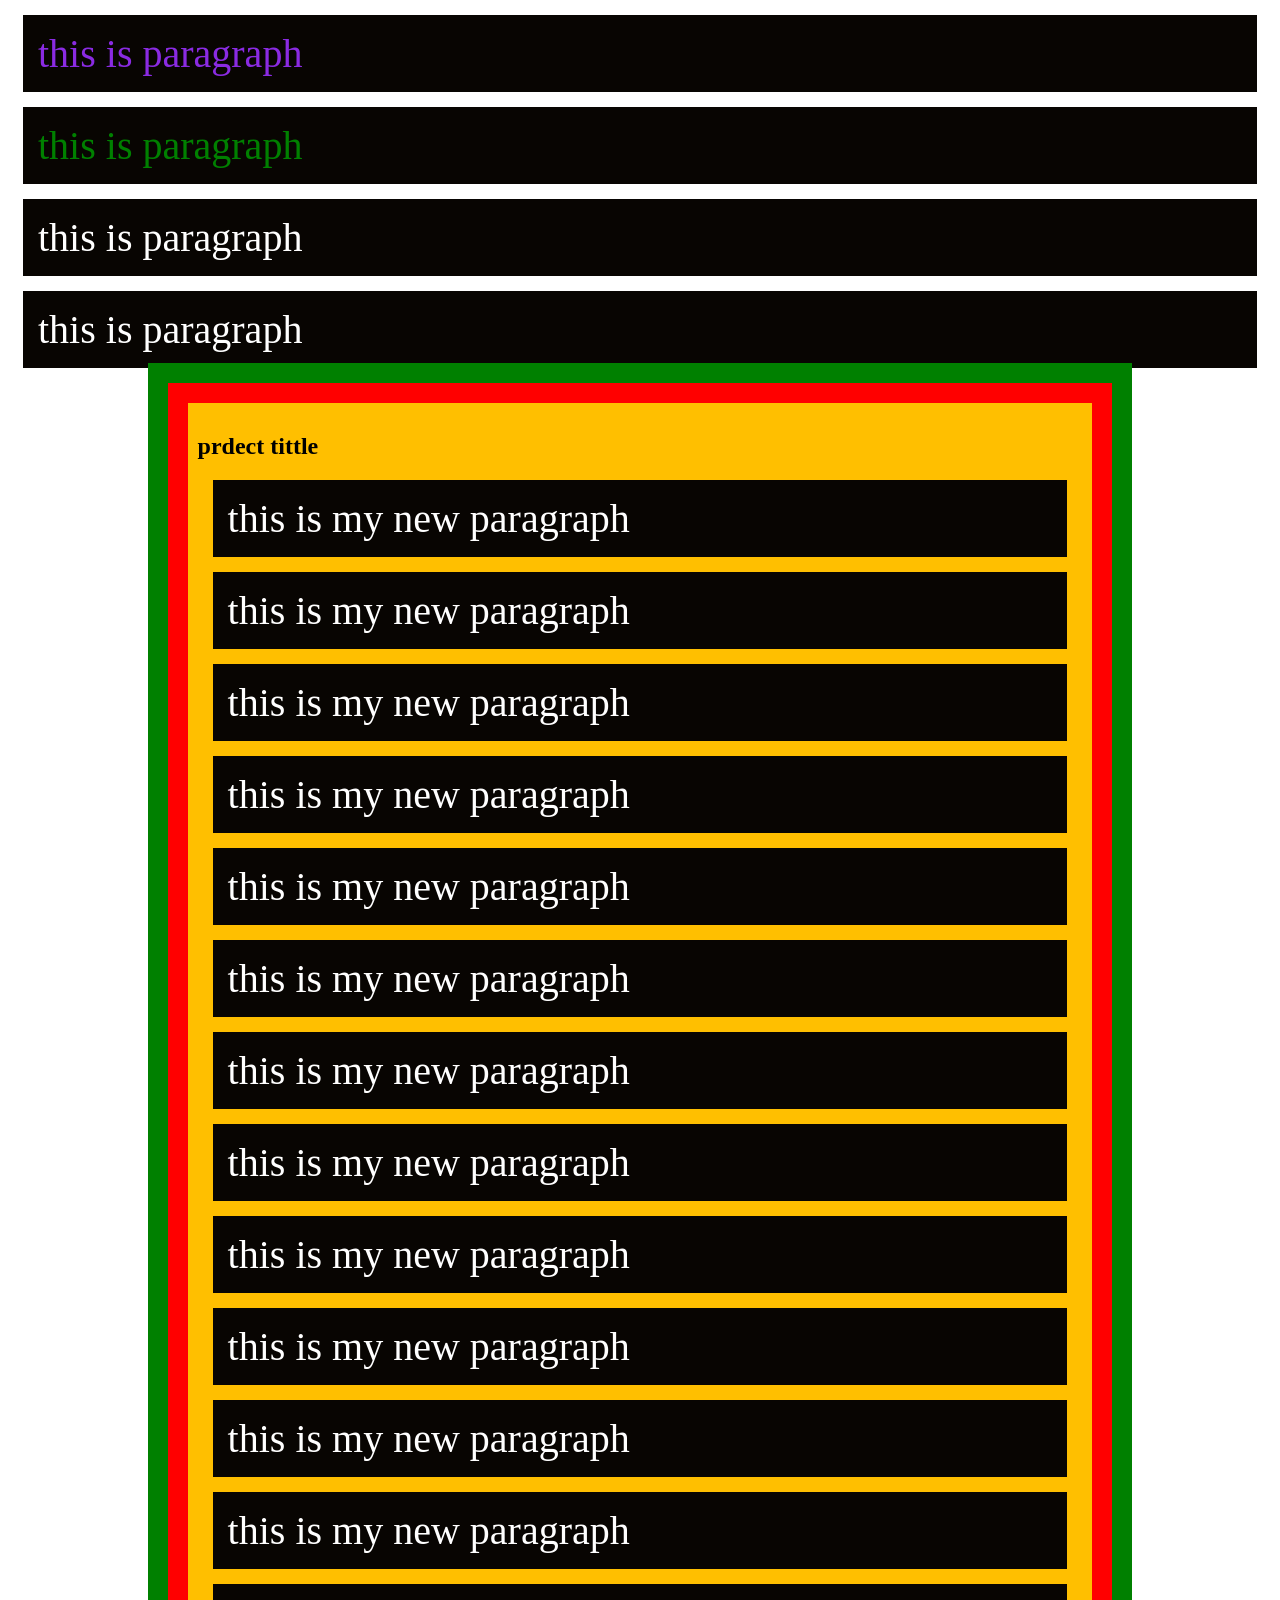
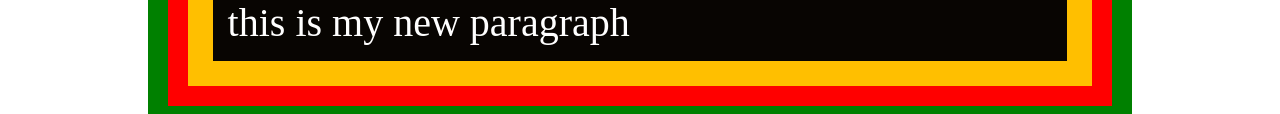
<file: index.html>
<!DOCTYPE html>
<html lang="en">
<head>
    <meta charset="UTF-8">
    <title>CSS</title>
<!--
  Extranal style  
-->
<link rel="stylesheet" href="CSS/master.css">

<!-- internal style-->
<style>
    .speacial
    {color: green;
    }
</style>

</head>
<body>
<P style="color: blueviolet;"> this is paragraph</P>
<P  class="speacial"  > this is paragraph</P>
<P> this is paragraph</P>
<P> this is paragraph</P>
    <div>
        <h2>prdect tittle</h2>
        <p>this is my new paragraph</p>
        <p>this is my new paragraph</p>
        <p>this is my new paragraph</p>
        <p>this is my new paragraph</p>
        <p>this is my new paragraph</p>
        <p>this is my new paragraph</p>
        <p>this is my new paragraph</p>
        <p>this is my new paragraph</p>
        <p>this is my new paragraph</p>
        <p>this is my new paragraph</p>
        <p>this is my new paragraph</p>
        <p>this is my new paragraph</p>
        <p>this is my new paragraph</p>
       
        


    </div>
   

</body>




</html>
</file>
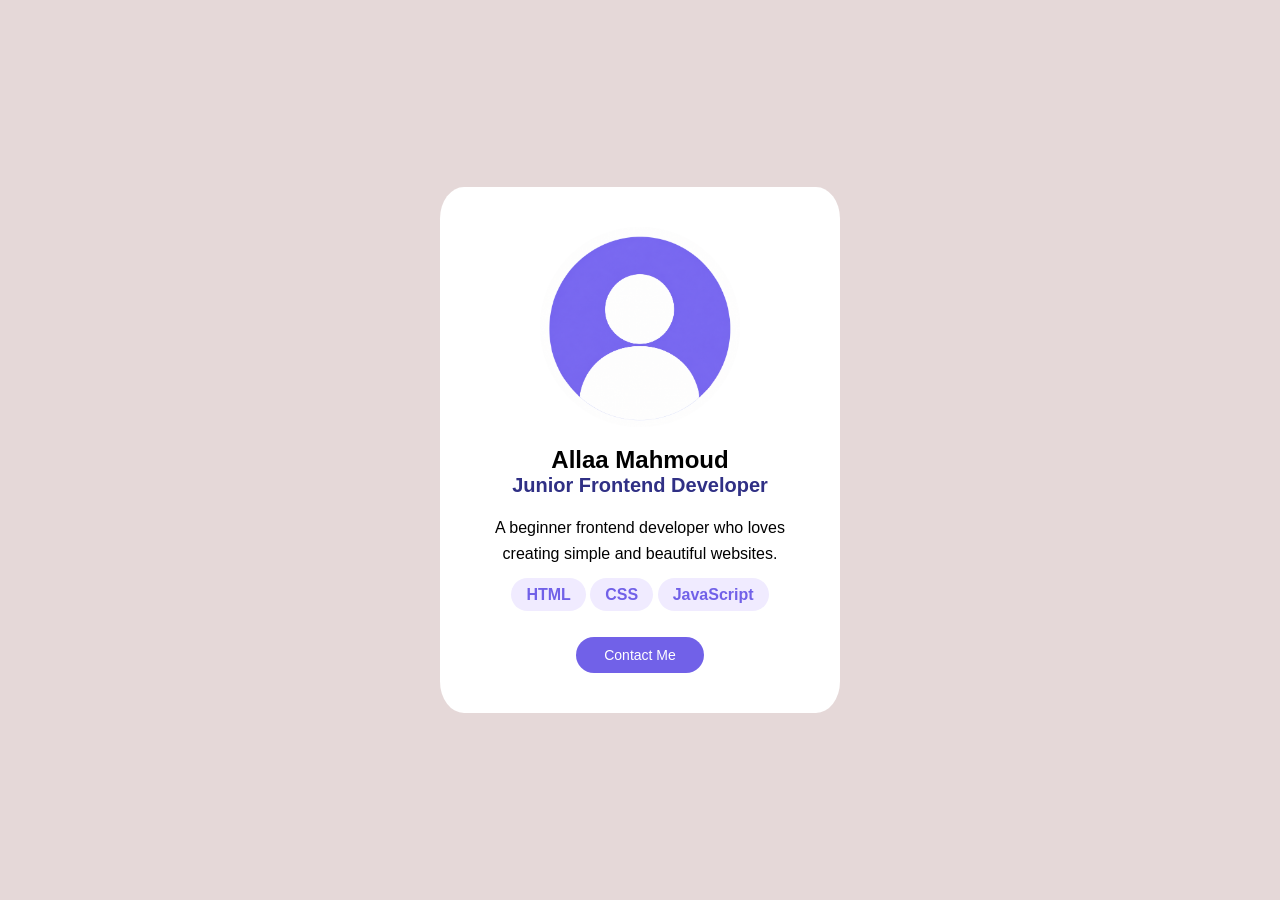
<file: firstproject.html>
<!DOCTYPE html>
<html lang="en">
<head>
    <meta charset="UTF-8">
    <meta name="viewport" content="width=device-width, initial-scale=1.0">
    <link rel="stylesheet" href="firstproject.css">
    <title>profile card</title>
   
</head>
<body>
    <div class="card">
     <img src="ChatGPT Image Sep 21, 2026, 11_34_38 AM.png" alt="alaa mahmoud" class="profile"
   > <h2> Allaa Mahmoud</h2>
<h4>Junior Frontend Developer</h4>
<br>
<p>A beginner frontend developer who loves creating simple and beautiful websites.</p>
   <div class="Language">
       <span>HTML</span>
       <span>CSS</span>
       <span>JavaScript</span>
    </div>
    <br>
    <button>Contact Me</button>
     </div>
</body>
</html>
</file>
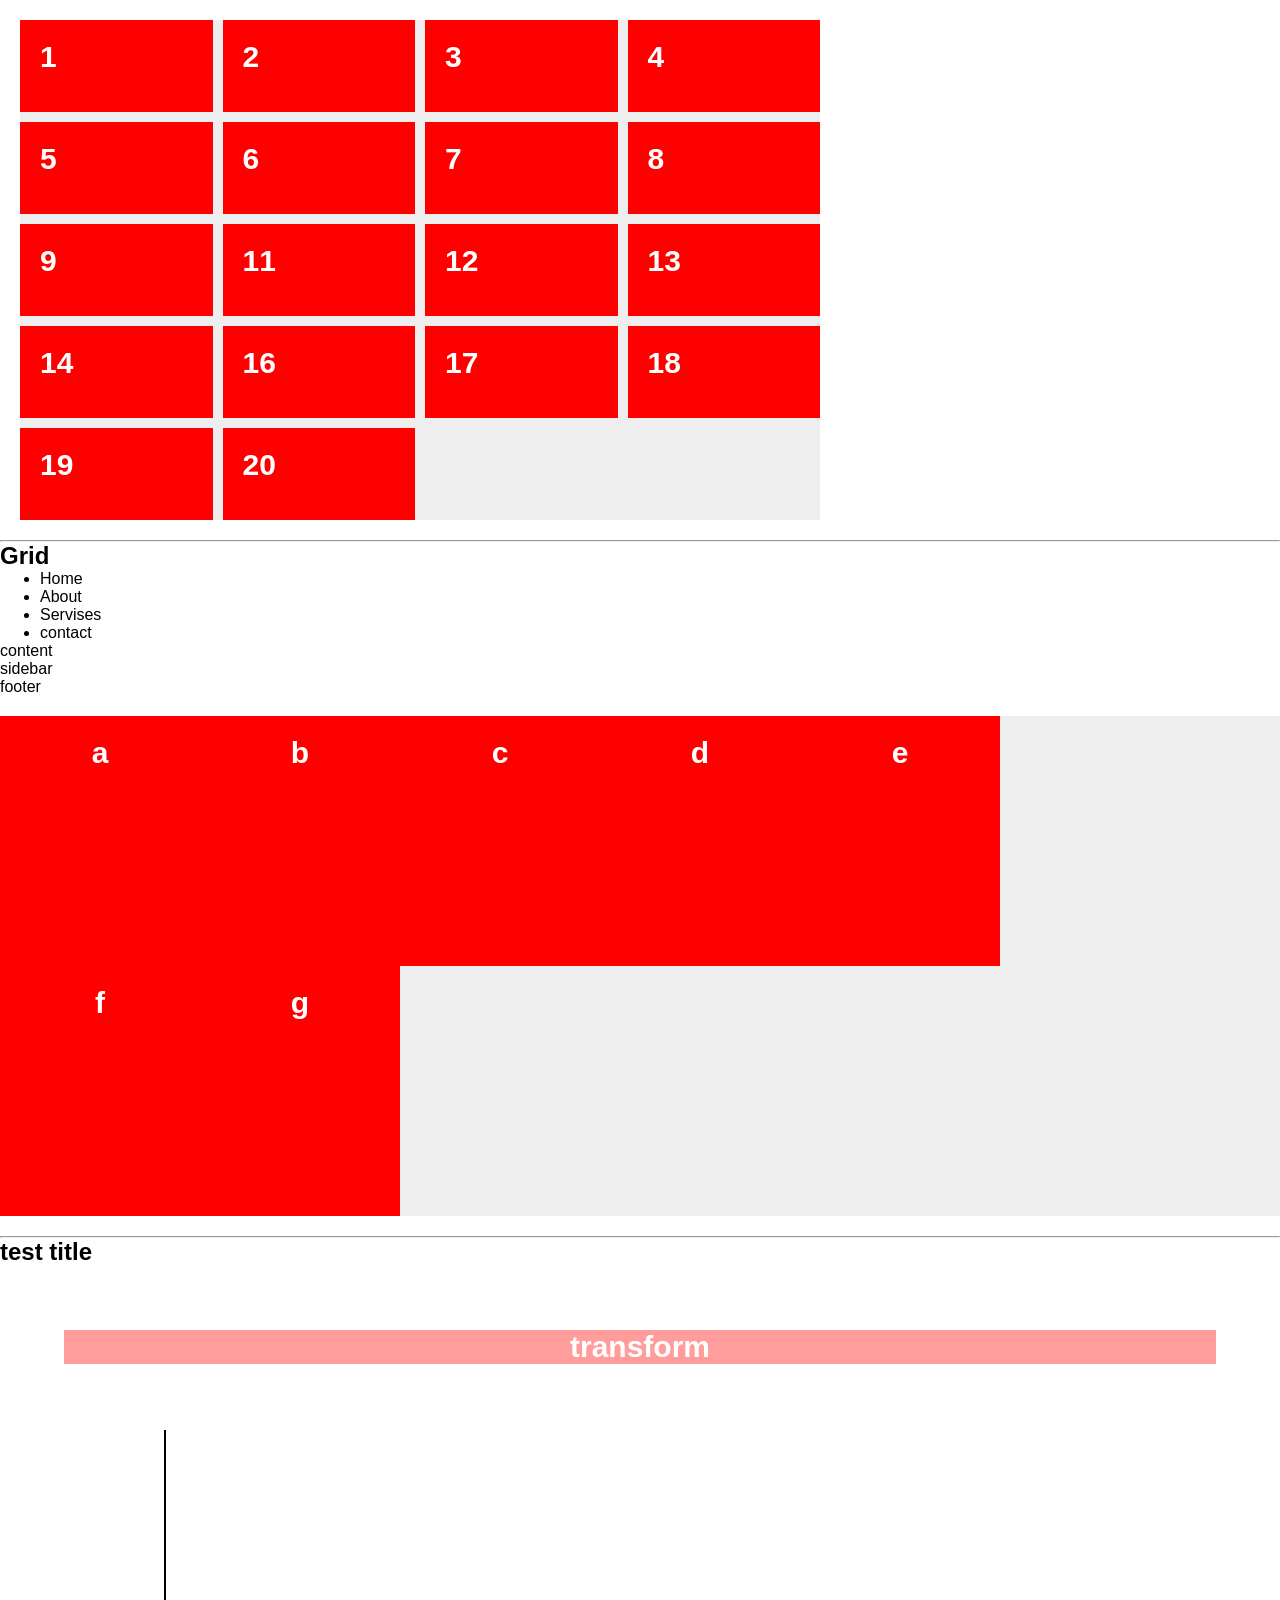
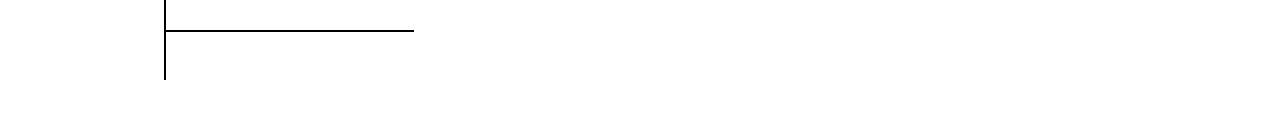
<file: grid.html>
<!DOCTYPE html>
<html lang="en">
<head>
    <meta charset="UTF-8">
    <meta name="viewport" content="width=device-width, initial-scale=1.0">
    <title>Document</title>
    <link rel="stylesheet" href="grid.css">
</head>
<body>
    <div class="parent">
<div>1</div>
<div>2</div>
<div>3</div>
<div>4</div>
<div>5</div>
<div>6</div>
<div>7</div>
<div>8</div>
<div>9</div>
<div>11</div>
<div>12</div>
<div>13</div>
<div>14</div>
<div>16</div>
<div>17</div>
<div>18</div>
<div>19</div>
<div>20</div>


    </div>
    

<hr>
<div class="page">
<h2>Grid</h2>
<nav>
    <ul>
 <li>Home</li>
<li>About</li>
<li>Servises</li>
<li>contact</li>
    </ul>
</nav>
<section>content</section>
<aside>sidebar</aside>
<footer>footer</footer>
</div>


<div class="father">
<div>a</div>
<div>b</div>
<div>c</div>
<div>d</div>
<div>e</div>
<div>f</div>
<div>g</div>
</div>

   <hr> 
   <h2>test title</h2>
<div class="shape">
    <span class="y-axis"></span>
    <span class="x-axis"></span>
    <div>transform</div>
</div>
<br>
<div class="container">
    <div class="box">
        <div class="face front">front</div>
        <div class="face back">back</div>
    </div>
</div>





</body>
</html>
</file>
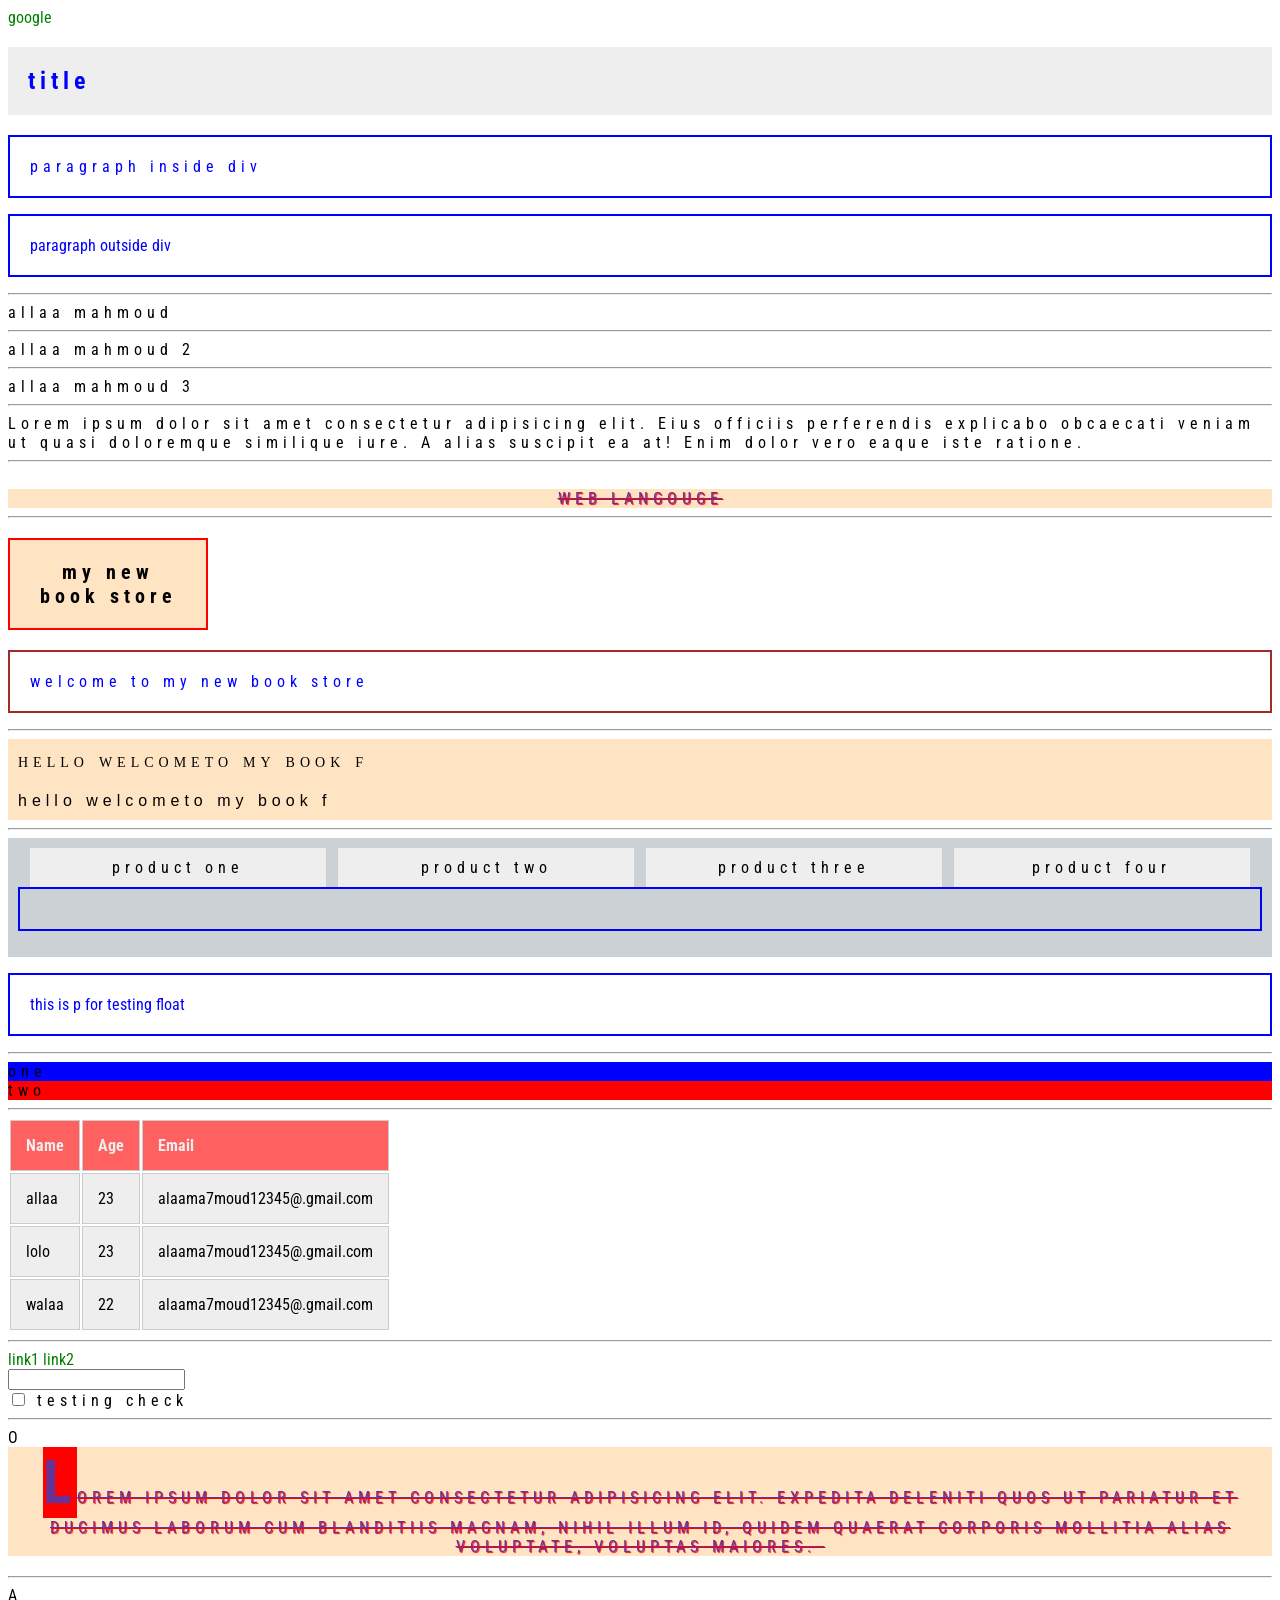
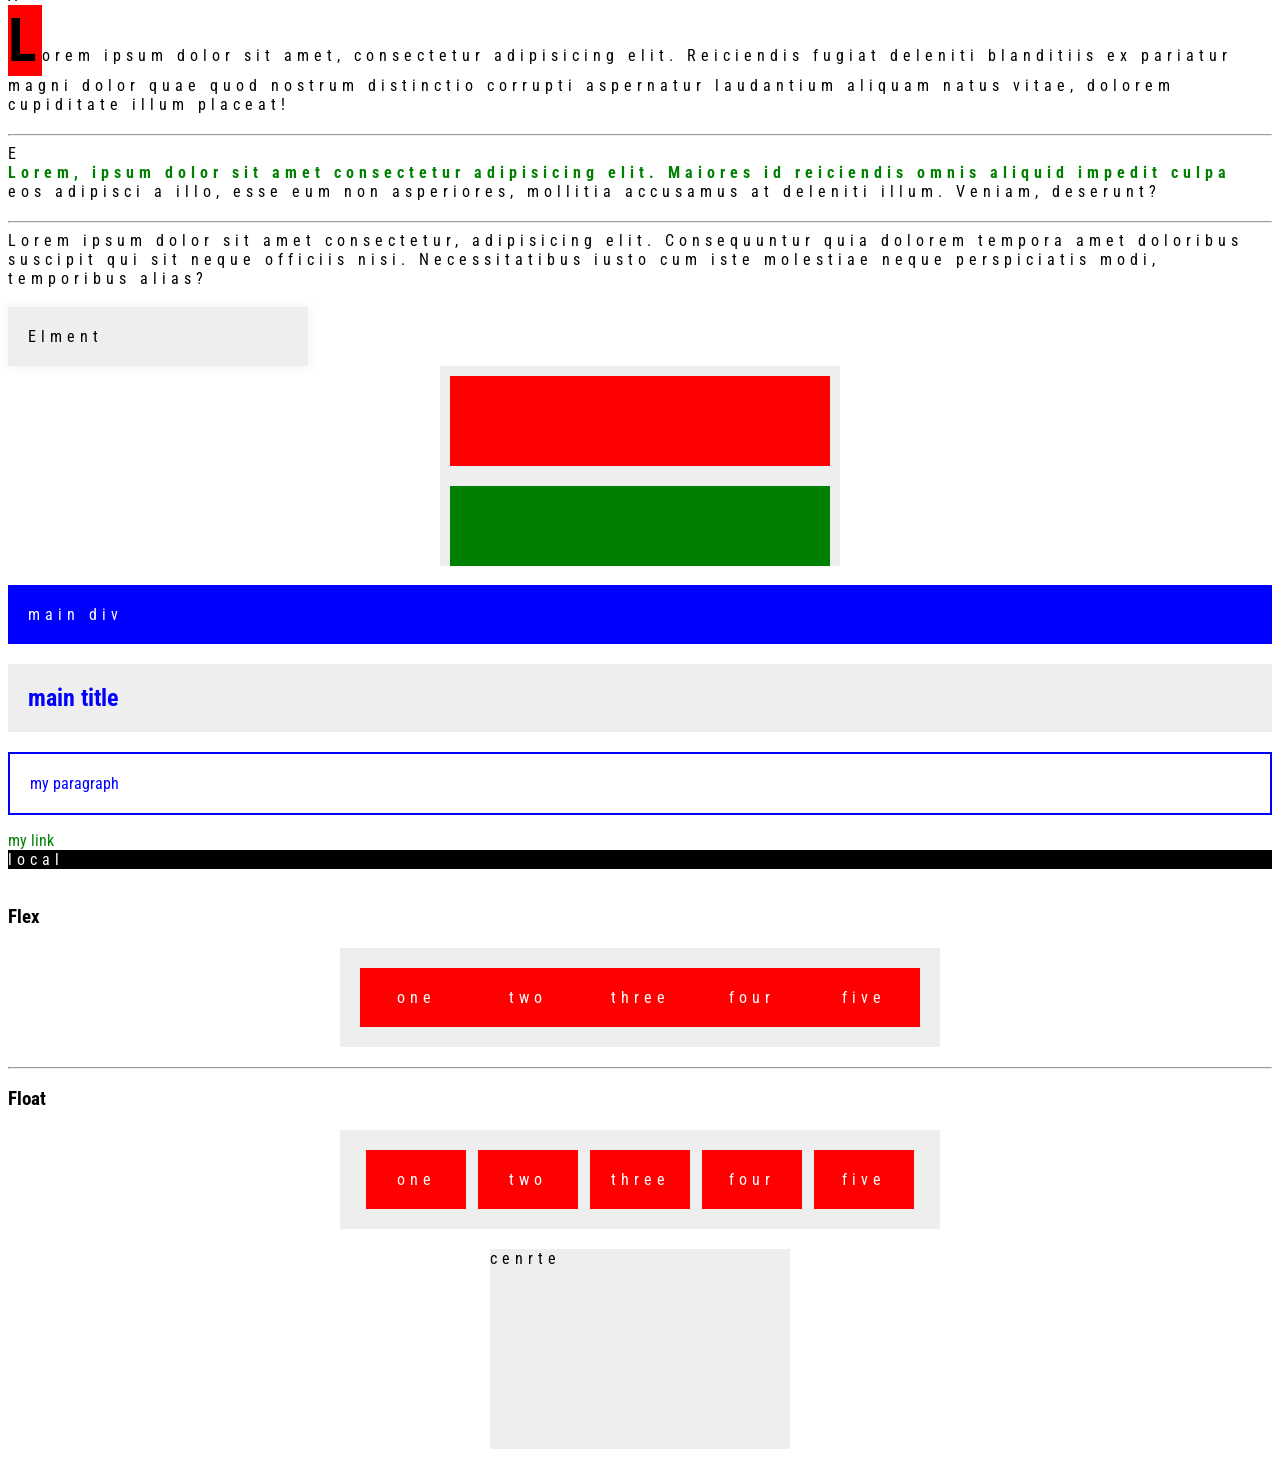
<file: plan.html>
<!DOCTYPE html>
<html lang="en">
<head>
    <link rel="stylesheet" href="CSS/plan.css">
    <meta charset="UTF-8">
    <meta name="viewport" content="width=device-width, initial-scale=1.0">
    <title>Document</title>
    <link rel="preconnect" href="https://fonts.googleapis.com">
<link rel="preconnect" href="https://fonts.gstatic.com" crossorigin>
<link href="https://fonts.googleapis.com/css2?family=Roboto+Condensed:ital,wght@0,100..900;1,100..900&display=swap" rel="stylesheet">
</head>

    <a href="#">google</a>
    <div>
<h2>title</h2>
<p>paragraph inside div</p>
    </div>
    <p>paragraph outside div</p>

    <hr>
    <div>allaa mahmoud</div>
    <hr>
    <div>allaa mahmoud 2</div>
    <hr>
    <div>allaa mahmoud 3</div>
    <hr>
    <div class="one">Lorem ipsum dolor sit amet consectetur 
        adipisicing elit. Eius officiis perferendis explicabo 
        obcaecati veniam ut quasi doloremque similique iure.
         A alias suscipit ea at! Enim dolor vero eaque iste ratione.
    </div>
    <hr>
    <br>
    <div class="two">web langouge</div>
<hr>
<div class="webb"> 
    <h3>my new book store</h3>
  <p>welcome to my new book store</p> 

</div>
<hr>
<div class="withser" >hello welcometo my book f</div>
<div class="withoutser" >hello welcometo my book f</div>

<hr>
<div class="parents">
<div>product one</div>
<div>product two</div>
<div>product three</div>
<div>product four</div>
<p class="clear"></p>

</div>
<p>this is p for testing float</p>
<hr>
<div class="one1">one</div>
<div class="two2">two</div>


<hr>
<table>
<thead>
<tr>
    <td>Name</td>
    <td>Age</td>
    <td>Email</td>
</tr>
</thead>
<tbody>
<tr>
<td>allaa</td>
<td>23</td>
<td>alaama7moud12345@.gmail.com</td>
</tr>
<tr>
<td>lolo</td>
<td>23</td>
<td>alaama7moud12345@.gmail.com</td>
</tr>
<tr>
<td>walaa</td>
<td>22</td>
<td>alaama7moud12345@.gmail.com</td>
</tr>
</tbody>
</table>

<hr>
<a href="#">link1</a>
<a href="#">link2</a>
<form action="">
<div>
<input type="text">
</div>
<div>
    <input class="ch" type="checkbox">
    <label for="">testing check</label>
</div>
</form>

<hr>
<div class="parent">
<div class="user">O</div>
<div class="two">
<span>L</span>orem ipsum dolor sit amet consectetur adipisicing elit. Expedita deleniti quos ut pariatur et ducimus laborum cum blanditiis magnam, nihil illum id, quidem quaerat corporis mollitia alias voluptate, voluptas maiores.
<span class="pipeline"></span>

</div>
</div>
<hr>
<div class="parent">
<div class="user">A</div>
<div class="three">
    Lorem ipsum dolor sit amet, consectetur adipisicing elit. Reiciendis fugiat deleniti blanditiis ex pariatur magni dolor quae quod nostrum distinctio corrupti aspernatur laudantium aliquam natus vitae, dolorem cupiditate illum placeat!
<span class="pipeline"></span>

</div>
</div>
<hr>
<div class="parent">
<div class="user">E</div>
<div class="four">
    Lorem, ipsum dolor sit amet consectetur adipisicing elit. Maiores id reiciendis omnis aliquid impedit culpa eos adipisci a illo, esse eum non asperiores, mollitia accusamus at deleniti illum. Veniam, deserunt?
<span class="pipeline"></span>

</div>
</div>
<hr>
<div class="five">
    Lorem ipsum dolor sit amet consectetur, adipisicing elit. Consequuntur quia dolorem tempora amet doloribus suscipit qui sit neque officiis nisi. Necessitatibus iusto cum iste molestiae neque perspiciatis modi, temporibus alias?
<span class="pipeline"></span>
</div>

<br>
<div class="my-shadow">Elment</div>
    

<div class="manger">
    <div class="a"></div>
    <div class="b"></div>
    <div class="up"></div>
    <div class="down"></div>

</div>


<br>
<div class="main">main div</div>
<h2>main title </h2>
<p>my paragraph</p>
<a href="#">my link</a>
<div class="local">local</div>

<br>
<h3>Flex</h3>
<div class="flex">
<div>one</div>
<div>two</div>
<div>three</div>
<div>four</div>
<div>five</div>

</div>
<hr>
<h3>Float</h3>
<div class="float">
    <div>one</div>
    <div>two</div>
    <div>three</div>
    <div>four</div>
    <div>five</div>

</div>
<div class="centre">cenrte</div>



</body>
</html>
</file>
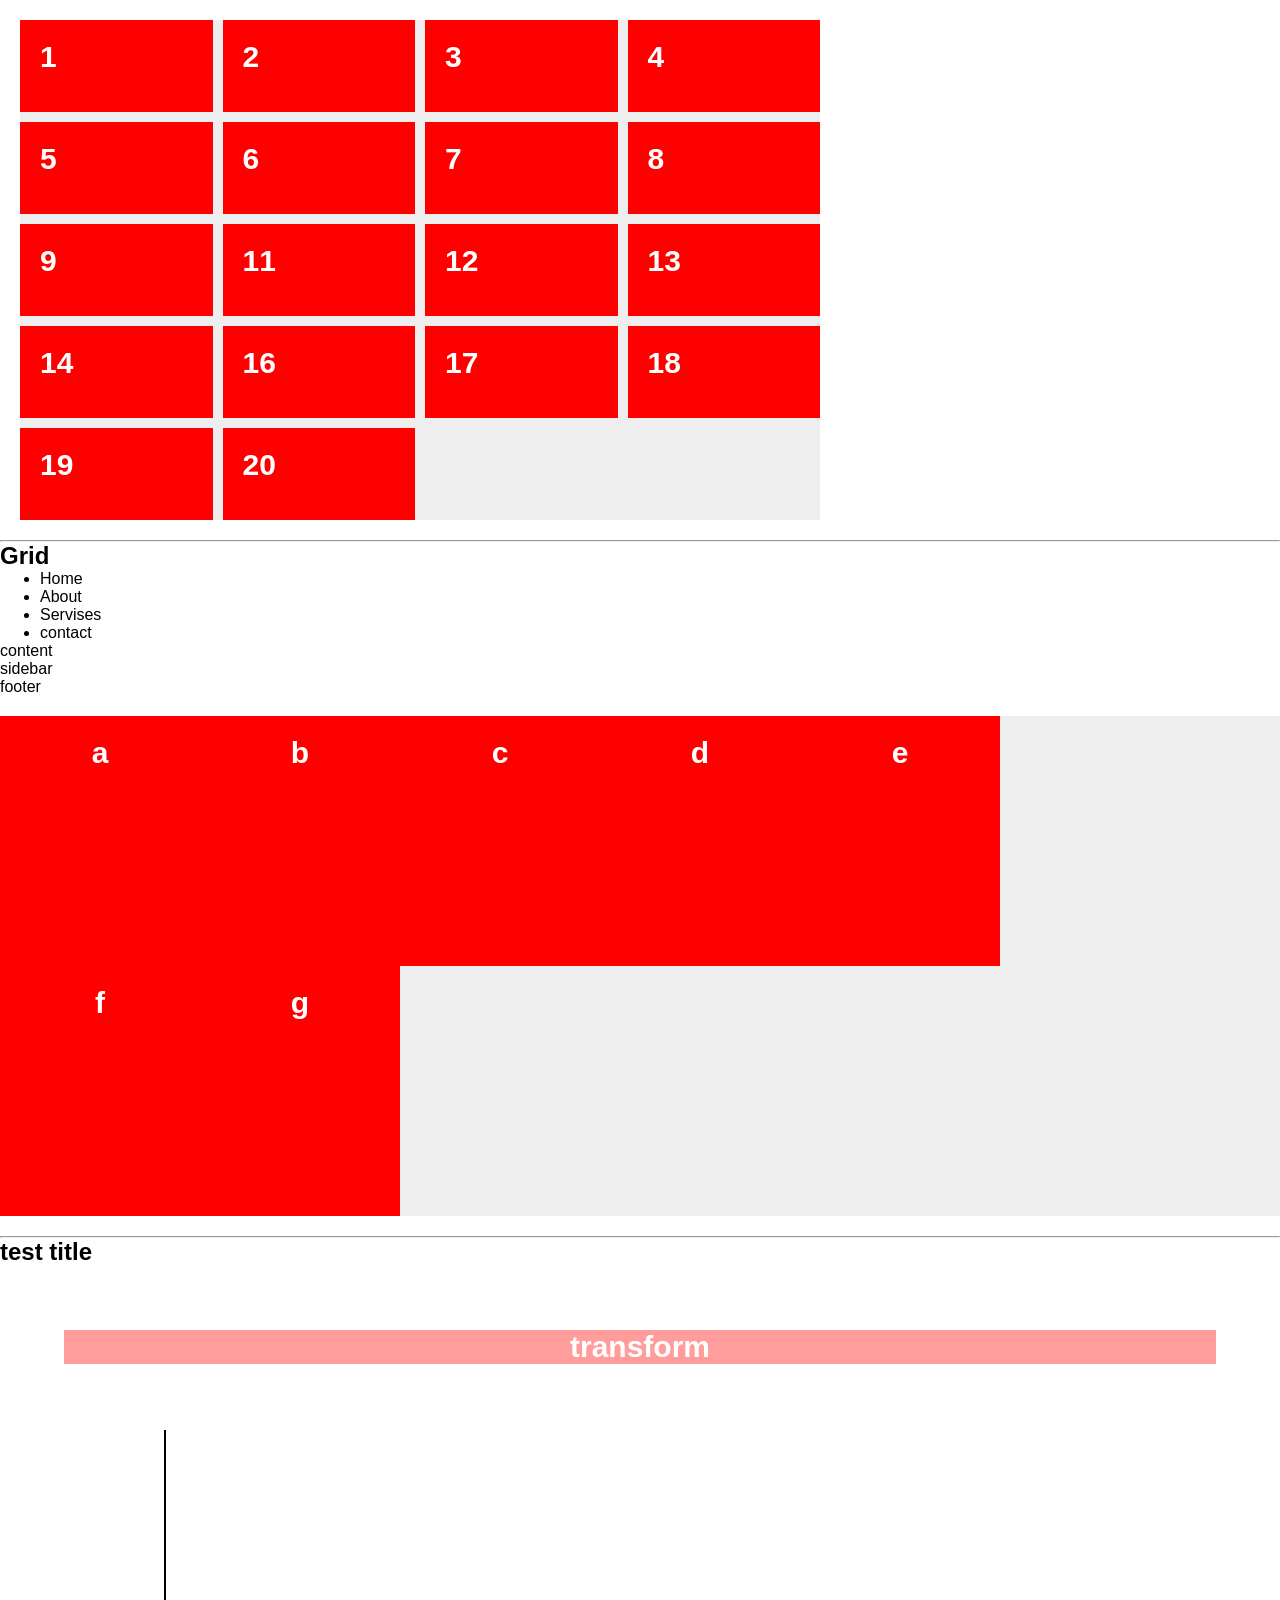
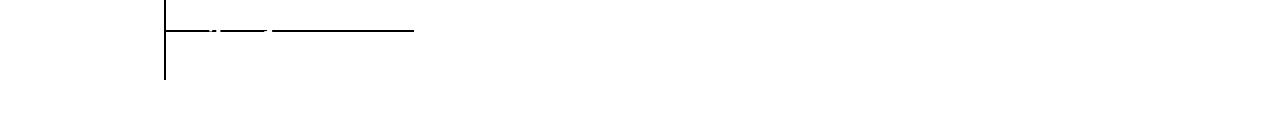
<file: CSS/grid.html>
<!DOCTYPE html>
<html lang="en">
<head>
    <meta charset="UTF-8">
    <meta name="viewport" content="width=device-width, initial-scale=1.0">
    <title>Document</title>
    <link rel="stylesheet" href="grid.css">
</head>
<body>
    <div class="parent">
<div>1</div>
<div>2</div>
<div>3</div>
<div>4</div>
<div>5</div>
<div>6</div>
<div>7</div>
<div>8</div>
<div>9</div>
<div>11</div>
<div>12</div>
<div>13</div>
<div>14</div>
<div>16</div>
<div>17</div>
<div>18</div>
<div>19</div>
<div>20</div>


    </div>
    

<hr>
<div class="page">
<h2>Grid</h2>
<nav>
    <ul>
 <li>Home</li>
<li>About</li>
<li>Servises</li>
<li>contact</li>
    </ul>
</nav>
<section>content</section>
<aside>sidebar</aside>
<footer>footer</footer>
</div>


<div class="father">
<div>a</div>
<div>b</div>
<div>c</div>
<div>d</div>
<div>e</div>
<div>f</div>
<div>g</div>
</div>

   <hr> 
   <h2>test title</h2>
<div class="shape">
    <span class="y-axis"></span>
    <span class="x-axis"></span>
    <div>transform</div>
</div>
<br>
<div class="container">
    <div class="box">
        <div class="face front">front</div>
        <div class="face back">back</div>
    </div>
</div>

</body>
</html>
</file>
<file: CSS/master.css>
selector {
    property : value;
    propertytwo: value;
}   

/* target all paragraphs */

.speacial{
color: red;
}

p{
color: white;
font-size: 40px;
}
 
.-test{
    color: aqua;
}

div {
   background-color: red;   /*  color name */ 
   background-color: rgb(128, 0, 0) ; /*  red green blue Alpha channel */
background-color:#00ff00; /* color Hex code */

/* background-image: url(../ChatGPT\ Image\ Aug\ 31\,\ 2026\,\ 02_59_11\ PM.png); */
/* background-repeat: repeat; */
 /* background-attachment: fixed; */
/* background-position:right bottom; */
/* background-position: 20px 400px; */
/* background-size: cover; */
}

div{
background-color: #ffbf00;
/* padding: 10px 20px; */
/* padding: 0 0 10px 0; */
/* padding-bottom: 10px; */
/* padding-top: 10px; */
padding: 10px;
 width: 70%;
 margin-left : auto; 
 margin-right: auto;
/* border-width: 20px; */
/* border-color: red ; */
/* border-style: solid; */
border: 20px red solid;
outline: 20px green solid;


/* 
Block

-take full width if no width
-add line break
-respect padding, margin, width, hieght 

Inline

-do not respect width, hieght
-respect padding and margin [just left+right]
-do not add line break
-allow elments before and after it

Inline-Block
-allow elments before and after it
-respect padding, margin, width, hieght 

*/

/* display: none; */




}

p{

padding: 15px;
margin: 15px;
background-color: rgb(8, 5, 2);
}
</file>
<file: firstproject.css>
*{
    margin: 0;
   border: 0;
box-sizing: border-box;
}

body {
background-color: #e5d8d8;
    display: flex;
    justify-content: center;
    align-items: center;
    font-family: Arial, Helvetica, sans-serif;
min-height: 100vh;

}


h4{
    color: #303085;
    font-size: 20px;

}
.card{
    background-color: white;
    width: 400px;
    text-align: center;
    border-radius: 6%;
    padding: 40px 30px;
}

img{
    width: 200px;
    height: 200px;
    border-radius: 50%;
    margin-bottom: 15px;
}

p{
    margin-bottom: 20px;
    line-height: 1.6;
}

.language{
        padding: 5px;
    margin: 10px 0;
    display: flex;
    justify-content: center;
    gap: 10px;
}
.Language span {
    background-color: #f0ebff;
    color: #7161e8;

    padding: 8px 15px;

    border-radius: 20px;

    font-weight: bold;
}
button{
   background-color: #7161e8;
    color: white;
    padding: 10px 28px;
    border-radius: 25px;
    font-size: 14px;
        margin-top: 15px;
}
button:hover{
 background-color: #302675;
 cursor: pointer;
}
</file>
<file: grid.css>
selector {
    property : value;
    propertytwo: value;
}   

.parent{
margin: 20px;
width: 800px;
height: 500px;
background-color: #eee;
display: grid;
grid-template-areas: "head head head head";
    row-gap: 10px;
    column-gap: 10px;
}

.parent div{
    background-color: red;
color: white;
padding: 20px;
font-size: 30px;
font-weight: bold;
}


/* *{box-sizing:border-box; 
padding:0;
margin:0;

ul{
    display: inline-block;
}

}
 .page{
height: 100vh;
background-color: #eee;
    display: grid;
grid-template-columns: repeat(10, 1fr);
grid-template-rows: 50px  auto 50px auto;
    grid-template-areas:"logo logo nav nav nav nav nav nav nav nav"
     "cont cont cont cont cont cont cont side side side"
     "foot foot foot foot foot foot foot foot foot foot" ;
 }
 
h2{
    grid-area: logo;
background-color: red;
color: white;
}

nav{
grid-area: nav;
background-color: blue;
color: white;
}  

section{
    grid-area: cont;
    background-color: yellow;
color: white;
}

aside{
    grid-area: side;
    background-color: green;
color: white;
}

footer{
    grid-area: foot;
    background-color: mediumpurple;
color: white;
}*/


*{
    box-sizing:border-box ;
}


.father{
margin: 20px auto;
height: 500px;
background-color: #eee;
display: grid;
grid-template-columns:repeat(5,200px);
}

.father div{
background-color: red;
color: white;
padding: 20px;
font-size: 30px;
font-weight: bold;
text-align: center;
}


*{
    box-sizing: border-box;
}
 .shape{ 
    width: 90%;
    height: 90%;
    background-color: rgb(255 0 0 /39%);
color: white;
display: flex;
justify-content: center;
align-items: center;
font-weight: bold;
font-size: 30px;
margin-top:5% ;
margin-left: 5%;
position: relative;
}

.y-axis{
position: absolute;
width: 2px;
height: 250px;
background-color: black;
left: 100px;
top: 100px;
}
.x-axis{
    position: absolute;
width: 250px;
height: 2px;
background-color: black;
left: 100px;
top: 300px;
}
.transform{
    width: 200px;
    height: 200px;
    background-color: rgba(255,80,80,0.4);
    color: white;
    display: flex;
    justify-content: center;
    align-items: center;
    font-size: 25px;
    font-weight: bold;
    transform:translate(100px,100px) ;
    -webkit-transform:translate(100px,100px) ;
    -moz-transform:translate(100px,100px) ;
    -ms-transform:translate(100px,100px) ;
    -o-transform:translate(100px,100px) ;
    transition: 0.5s;
    -webkit-transition: 0.5s;
    -moz-transition: 0.5s;
    -ms-transition: 0.5s;
    -o-transition: 0.5s;
}


*{
    box-sizing:border-box ;
    margin: 0;
}
body{
    font-family: Arial, Helvetica, sans-serif;
}
.container{
    margin: 40px;
    width: 200px;
}
.box{
       position: relative;
       width: 200px;
       height: 200px;
       transform-style: preserve-3d;
       transform:rotate(180deg) ;
    
}

.box .face{
    position: absolute;
    width: 100%;
    height: 100%;
    display: flex;
    justify-content: center;
    align-items: center;
    font-weight: bold;
    font-size: 30px;
    color: white;
    transform:translate(-50%,-50%);
    animation-name:change-color ;
    animation-duration: 8s;
}
/* .box .front{ 
    background-color: red;
}
.box.back{
    background-color: green;
}*/

@keyframes change-color{
from {
    background-color: red;
}
to{
    background-color: blue;
}
 
}
</file>
<file: CSS/plan.css>
/* div p{ 
    color: bisque;
}
div{
    background-color: brown;
pad: 20px;
display: inline-block;
width: 500px;

}
 /* .one {  
    background-color: blanchedalmond;
    width: 150px;
    height: 150px;
    overflow: auto;
} */

/* syntax=>text-shadow: H-shadow_ V-shadow_blur_color */
.parent{
    margin-bottom: 20px;
    overflow: hidden;
}
.two{
     color: rebeccapurple; 
    background-color: bisque;
    text-shadow: 1px 1px 1px red;
    text-align: center;
    text-decoration: line-through;
    text-transform: uppercase


}
div{
    letter-spacing: 5px;
}

body{
    font-family: Arial, Helvetica, sans-serif;
}
.webb h3{
background-color: bisque;
padding: 20px;
width: 200px;
/* white-space: nowrap; */
/* overflow: hidden; */
/* text-overflow: ellipsis; */
text-align: center;
font-size: 20px;
border: 2px solid red;
}
.webb p{
    border: 2px solid;
    border-color: brown;
}

body{
    font-family: "Roboto Condensed", sans-serif;
}
.withser{
    background-color: bisque;
    padding: 10px;
    font-family: 'Times New Roman', Times, serif;
font-size: 20px;
font-variant: small-caps;
}
.withoutser{
    background-color: bisque;
    padding: 10px;
    font-family: Arial, Helvetica, sans-serif;
    font-variant: initial;
    font-weight: 500;
}
 

.parents{
    background-color: rgb(203, 209, 213);
    padding: 10px;
    
}
.parents div{
    padding-top: 10px;
    padding-bottom: 10px;
    text-align: center;
    background-color: #eee;
    width: calc(95% /4);
    float: left;
    margin-left: 1%;
}
.clear{
    clear:both
}


/* content width:100%
5 spaces 1% =>5% from content width
95% available space 
4 elements the width is :95% /4
*/

.one1{
    background-color: blue;
}
.two2{
    background-color: red;
}

.table{
    width: 100px;
    border-spacing: 0px;
    border: 1px solid #ccc

}

table td{
    padding: 15px;
    background-color: #eee;
    border: 1px solid #ccc

}

table thead td{
    background-color: rgb(255, 97, 97);
color: #eee;
font-weight: bold;
text-emphasis: none;

}

a{
    color: green;
    text-decoration: none;
}
a:hover{
    color: red;
}
.ch:checked {
    display: none;
}
/* :empty{ 
    border: 10px red solid; 
}*/
.two span{
display: inline-block;
background-color: red;
counter-reset: white;
font-size: 60px;
font-weight: bold;
}
.three::first-letter{
  display: inline-block;
background-color: red;
counter-reset: white;
font-size: 60px;
font-weight: bold;  
}
.four::first-line{
    font-weight: bold;
    color: green;
}
.five::selection{
    background-color: black;
    color: aqua;
}

.two{
    position: relative;
}
.two.pipeline{
    position: absolute;
    width: 20px;
    height: 10px;
    right: 0;
    top: o;
    background-color: yellow;
}

/* div{ 
    width: 150px;
    height: 150px;
    background-color: red;
    margin: 20px;
    outline: 2px solid red;
    border-radius:50% ;
}*/

.my-shadow{
    padding: 20px;
    background-color: #eee; !important 

    margin: 20px auto;
    width: 300px;
    box-shadow: 0 0 10px 0 #eeee;
    /*transition-duration: 1s;
    transition-delay: 0,1s;
    transition-property: margin-left, margin-top;
    */transition: width 3s ,hight 1s;
    -webkit-transition: width 3s hight 1s;
    -moz-transition: width 3s hight 1s;
    -ms-transition: width 3s hight 1s;
    -o-transition: width 3s hight 1s;
}
.my-shadow:hover{
    /* margin-left: 20px; 
margin-top: 20px;*/
width: 280px;
height: 120px;
}


.manger{
    overflow: hidden;
    margin: auto;
    width: 400px;
    height: 200px;
    padding: 10px;
    background-color: #eee;
}
.manger.a,
.manger.b{
    display: none; !important
}
.up{
    background-color: red;
    color: white;
    height: 90px;
    margin-bottom: 20px;
}
.down{
    background-color: green;
    color:white ;
    height: 90px;
}


/* --CSS.Varibles
-- Global.Varible
--Local.Varible
Var[Varible Name, Fallback.Value]
 */

:root{
    --maincolor : blue;
    --mainpadding:var(--mainpadding)
}
 
.main{
    background-color:var(--maincolor);
    color: white;
    padding: 20px;
}
   
h2{
    color:var(--maincolor);
background-color:#eee;
padding: 20px;
}

p{
color: var(--maincolor);
border: 2px solid blue;
padding: 20px;
}

a:hover{
    color: var(--maincolor);
}
.local{
    --maincolor:black;
    background-color:var(--maincolor) ;
    color: white;
}



/* flebible box
--for parent
--_display:flex=> to start flexible box
--flex-direction:row=>default value
--flex-wrap:nowrap=>default value
--flex-flow:[flex-direction]+[flex-wrap]
aline-contant:stretch=>default value
 */



*{
    box-sizing: border-box;
}


.flex{
background-color: #eee;
width: 600px;
padding: 20px;
margin: 20px auto;
display: flex;
flex-wrap: wrap;
flex-direction: row;
flex-flow:row wrap ;
justify-content: space-between;
}


.flex div{
    background-color: #f00;
color: white;  
width: calc(95%/5);
text-align: center;
padding: 20px;
flex-grow: 2;
}
.float{
   background-color: #eee;
width: 600px;
padding: 20px;
margin: 20px auto;
display: flex;

}
.float div{
     background-color: #f00;
color: white;  
width: calc(95%/5);
text-align: center;
padding: 20px;
    margin-left: 1%;
    margin-right: 1%;
}
div.centre{
    /* background-image:linear-gradient(to right ,red, green) ; */
    width: 300px;
    height: 200px;
margin: 20px auto;
background-color: #eee;
position: relative;

}

div:before{
    content: ;
    position: absolute;
    top: -5px;
    left: 0%;
    width: 100%;
    background-color: red;
}




img{
    transition: 0.3s;
    -webkit-transition: 0.3s;
    -moz-transition: 0.3s;
    -ms-transition: 0.3s;
    -o-transition: 0.3s;
    filter:grayscale(100%) ;
    -webkit-filter:grayscale(100%) ;
}
img:hover{
     filter: grayscale(0);
     -webkit-filter: grayscale(0);
}
</file>
<file: CSS/grid.css>
selector {
    property : value;
    propertytwo: value;
}   

.parent{
margin: 20px;
width: 800px;
height: 500px;
background-color: #eee;
display: grid;
grid-template-areas: "head head head head";
    row-gap: 10px;
    column-gap: 10px;
}

.parent div{
    background-color: red;
color: white;
padding: 20px;
font-size: 30px;
font-weight: bold;
}


/* *{box-sizing:border-box; 
padding:0;
margin:0;

ul{
    display: inline-block;
}

}
 .page{
height: 100vh;
background-color: #eee;
    display: grid;
grid-template-columns: repeat(10, 1fr);
grid-template-rows: 50px  auto 50px auto;
    grid-template-areas:"logo logo nav nav nav nav nav nav nav nav"
     "cont cont cont cont cont cont cont side side side"
     "foot foot foot foot foot foot foot foot foot foot" ;
 }
 
h2{
    grid-area: logo;
background-color: red;
color: white;
}

nav{
grid-area: nav;
background-color: blue;
color: white;
}  

section{
    grid-area: cont;
    background-color: yellow;
color: white;
}

aside{
    grid-area: side;
    background-color: green;
color: white;
}

footer{
    grid-area: foot;
    background-color: mediumpurple;
color: white;
}*/


*{
    box-sizing:border-box ;
}


.father{
margin: 20px auto;
height: 500px;
background-color: #eee;
display: grid;
grid-template-columns:repeat(5,200px);
}

.father div{
background-color: red;
color: white;
padding: 20px;
font-size: 30px;
font-weight: bold;
text-align: center;
}


*{
    box-sizing: border-box;
}
 .shape{ 
    width: 90%;
    height: 90%;
    background-color: rgb(255 0 0 /39%);
color: white;
display: flex;
justify-content: center;
align-items: center;
font-weight: bold;
font-size: 30px;
margin-top:5% ;
margin-left: 5%;
position: relative;
}

.y-axis{
position: absolute;
width: 2px;
height: 250px;
background-color: black;
left: 100px;
top: 100px;
}
.x-axis{
    position: absolute;
width: 250px;
height: 2px;
background-color: black;
left: 100px;
top: 300px;
}
.transform{
    width: 200px;
    height: 200px;
    background-color: rgba(255,80,80,0.4);
    color: white;
    display: flex;
    justify-content: center;
    align-items: center;
    font-size: 25px;
    font-weight: bold;
    transform:translate(100px,100px) ;
    -webkit-transform:translate(100px,100px) ;
    -moz-transform:translate(100px,100px) ;
    -ms-transform:translate(100px,100px) ;
    -o-transform:translate(100px,100px) ;
    transition: 0.5s;
    -webkit-transition: 0.5s;
    -moz-transition: 0.5s;
    -ms-transition: 0.5s;
    -o-transition: 0.5s;
}


*{
    box-sizing:border-box ;
    margin: 0;
}
body{
    font-family: Arial, Helvetica, sans-serif;
}
.container{
    margin: 40px;
    width: 200px;
}
.box{
       position: relative;
       width: 200px;
       height: 200px;
       transform-style: preserve-3d;
       transform:rotate(180deg) ;
    
}

.box .face{
    position: absolute;
    width: 100%;
    height: 100%;
    display: flex;
    justify-content: center;
    align-items: center;
    font-weight: bold;
    font-size: 30px;
    color: white;
    transform:translate(-50%,-50%);
    animation-name:change-color ;
    animation-duration: 8s;
}
/* .box .front{ 
    background-color: red;
}
.box.back{
    background-color: green;
}*/

@keyframes change-color{
from {
    background-color: red;
}
to{
    background-color: blue;
}

}
</file>
